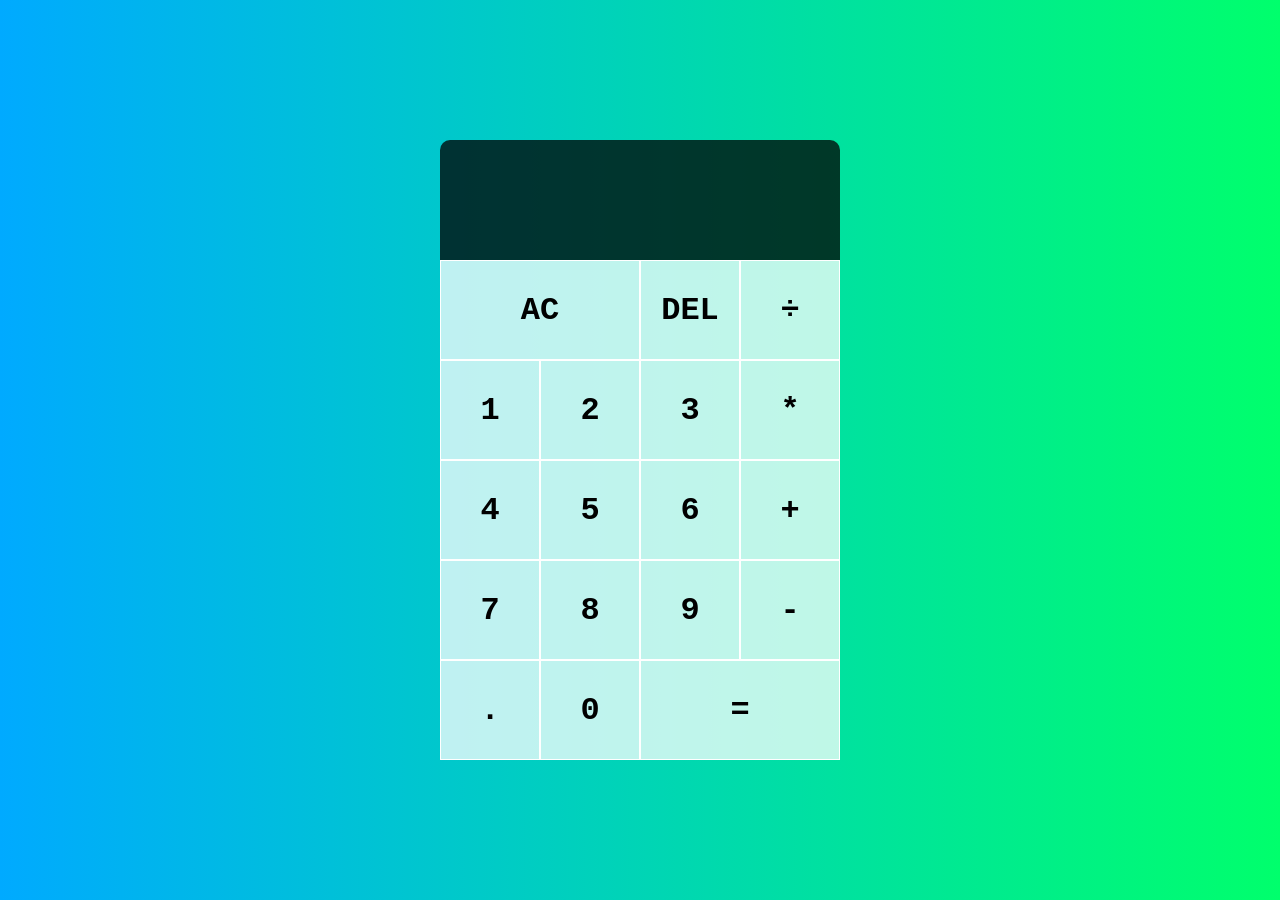
<file: Calculator/index.html>
<!DOCTYPE html>
<html lang="en">
<head>
    <meta charset="UTF-8">
    <meta name="viewport" content="width=device-width, initial-scale=1.0">
    <title>Calculator</title>
    <link href="style.css" rel="stylesheet">
    <script src="script.js" defer></script>
</head>
<body>
    <div class="calculator-grid">
        <div class="output">
                <div data-previous-operand class="previous-operand"></div>
                <div data-current-operand class="current-operand"></div>
        </div>
        <button data-ac class="span-2">AC</button>
        <button data-delete>DEL</button>
        <button data-operation>÷</button>
        <button data-number>1</button>
        <button data-number>2</button>
        <button data-number>3</button>
        <button data-operation>*</button>
        <button data-number>4</button>
        <button data-number>5</button>
        <button data-number>6</button>
        <button data-operation>+</button>
        <button data-number>7</button>
        <button data-number>8</button>
        <button data-number>9</button>
        <button data-operation>-</button>
        <button data-number class="dot">.</button>
        <button data-number>0</button>
        <button data-equals class="span-2" class="equals">=</button>
    </div>
</body>
</html>
</file>
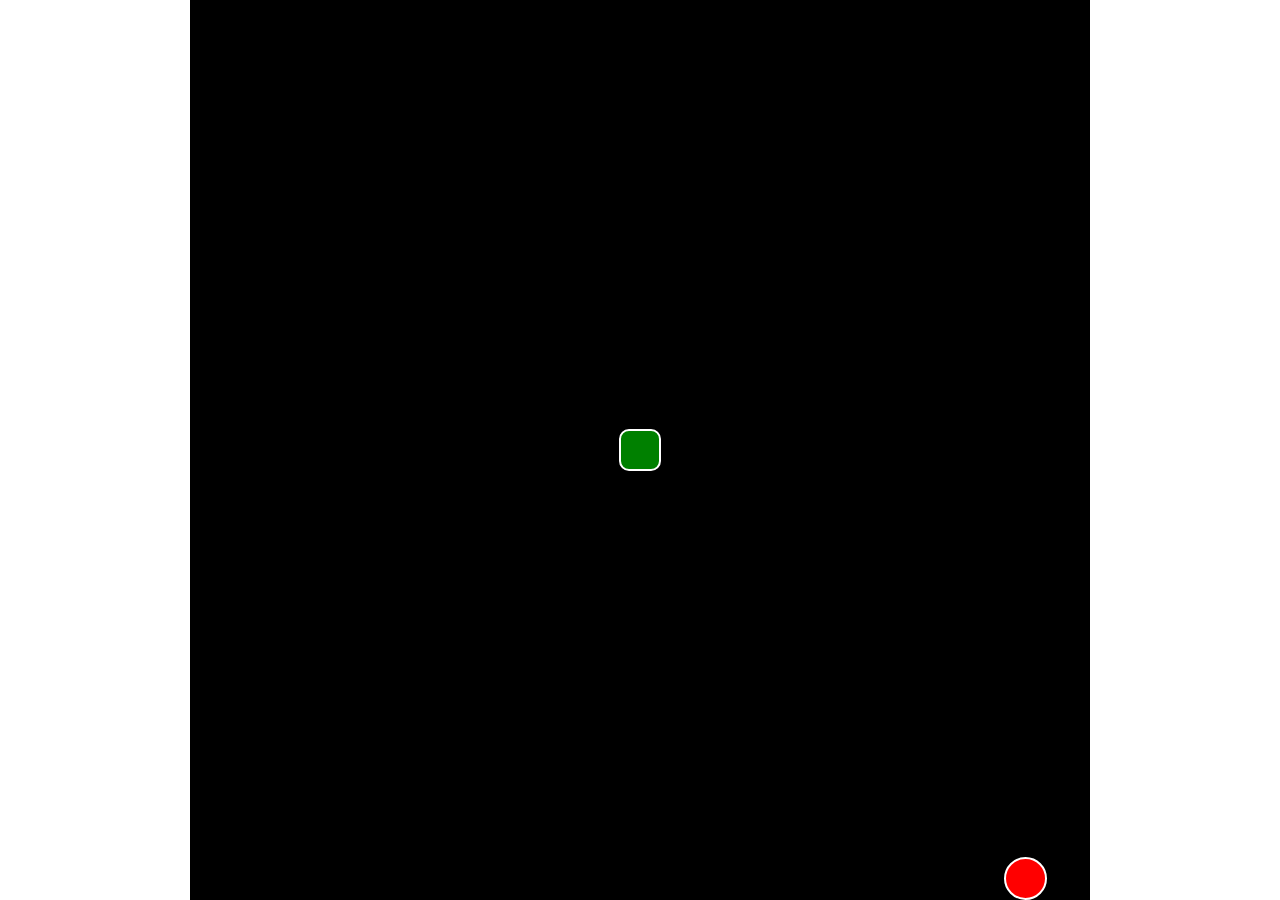
<file: snake game/index.html>
<!DOCTYPE html>
<html lang="en">
<head>
    <meta charset="UTF-8">
    <meta name="viewport" content="width=device-width, initial-scale=1.0">
    <title>Snake Game</title>
    <style>
        body{
            min-height: 100vh;
            width: 100vw;
            display: flex;
            justify-content: center;
            align-items: center;
            margin: 0;
            background-color: white;
        }

        #game-board{
            background-color: black;
            width: 100vmin;
            height: 100vmin;
            display: grid;
            grid-template-columns: repeat(21, 1fr);
            grid-template-rows: repeat(21, 1fr);
        }
        .snake{
            background-color: green ;
            border: .25vmin solid rgb(255, 255, 255);
            border-radius: 10px;
        }
        .food{
            background-color: red;
            border: .25vmin solid white;
            border-radius: 50px;
        }
    </style>
    <script src="script.js" defer type="module"></script>
</head>
<body>
    <div id="game-board"></div>
</body>
</html>
</file>
<file: Calculator/style.css>
*,* ::after,* ::before {
    box-sizing: border-box;
    font-family:'Courier New', Courier, monospace;
    font-weight:800;
}
body{
    padding: 0;
    margin: 0;
    background: linear-gradient(to right, #00AAFF, #00FF6C);
}
.calculator-grid{
    display: grid;
    justify-content: center;
    align-content: center;
    min-height: 100vh;
    grid-template-columns: repeat(4,100px);
    grid-template-rows: minmax(120px, auto) repeat(5, 100px);
    
}
.calculator-grid>button{
    cursor: pointer;
    font-size: 2rem;
    border: 1px solid white;
    outline: none;
    background-color: rgba(255,255,255,0.75);
}
.calculator-grid>button:hover{
    background-color: rgba(255,255,255,0.90);
    transform: scale(1.05);
}
.span-2{
    grid-column: span 2;
}

.output{
    grid-column: 1/ -1;
    background-color: rgba(0,0,0,.75);
    display: flex;
    align-items: flex-end;
    justify-content: space-around;
    flex-direction: column;
    padding: 10px;
    word-wrap: break-word;
    word-break: break-all;
    border-top-left-radius: 10px;
    border-top-right-radius: 10px;
}
.output .previous-operand{
    color: rgba(255,255,255,0.75);
    font-size: 1.5rem;
}
.output .current-operand{
    color: white;
    font-size: 2.5rem;
}
</file>
